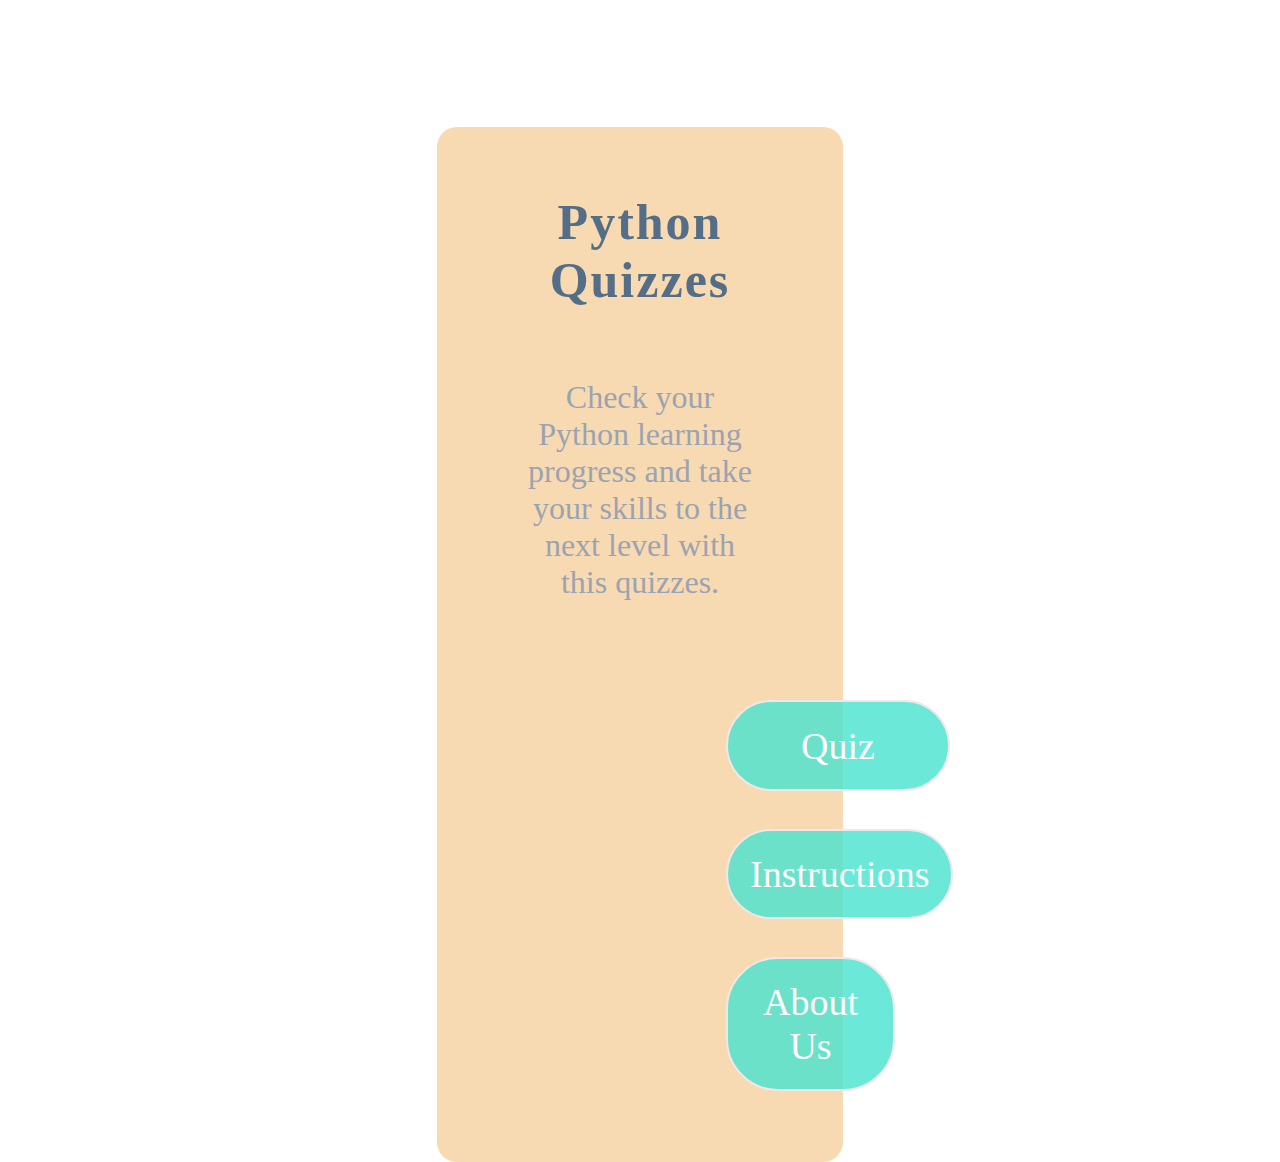
<file: index.html>
<!DOCTYPE html>
<html lang="en">
<head>
	<meta charset="utf-8">
	<title>Quiz</title>
	<link rel="stylesheet" type="text/css" href="style.css">
	
</head>
<body>
	<header>
		<div>
			<h1><strong>Python Quizzes</strong></h1>

			<p>Check your Python learning progress and take your skills to the next level with this quizzes.</p>

			<div class="flex-container">

				<div><button class="btn1"><a href="quiz/quiz.html">Quiz</a></button></div>
				
				<div><button class="btn2"><a href="instruction/instructions.html">Instructions</a></button></div>

				<div><button class="btn3"><a href="about/about.html">About Us</a></button></div>

			</div>
		</div>
	</header>
</body>
</html>
</file>
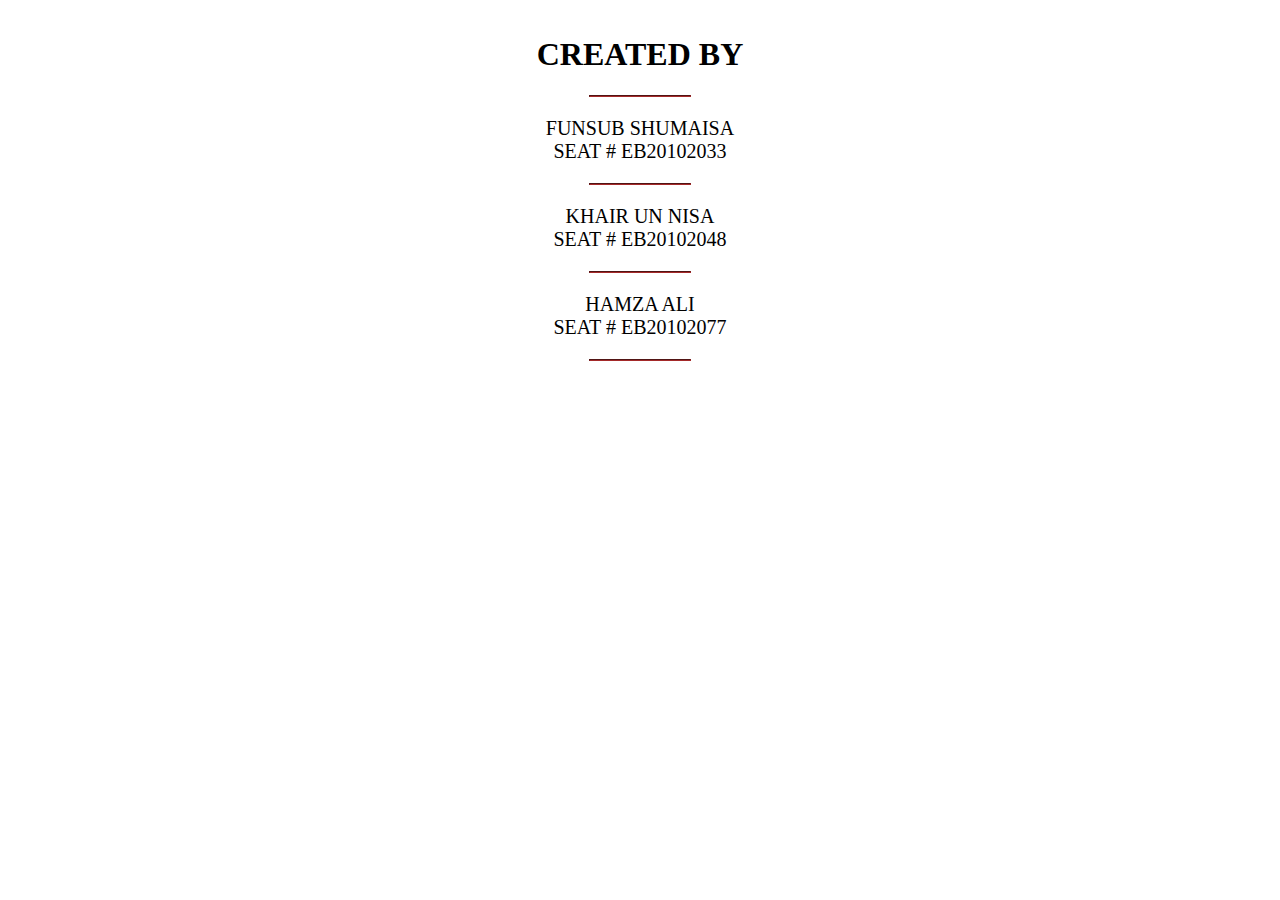
<file: about/about.html>
<!DOCTYPE html>
<html>
<head>
	<title>About us</title>
	<style>
		body{
			margin: 0;
			padding: 15px;
			text-transform: uppercase;
			text-align: center;
			
		}
		p{
			
			font-size: 20px;
		}
		hr{
			width: 100px;
			text-align: center;
			/*border-color: #9a9292;*/
			border-color: brown;
		}
		
	</style>
</head>
<body>
	<h1>created by</h1><hr>
	<p>funsub shumaisa <br> seat # EB20102033 <br></p><hr>
	<p>khair un nisa<br> seat # EB20102048</p><hr>
	<p>hamza ali<br> seat # EB20102077</p><hr>

</body>
</html>
</file>
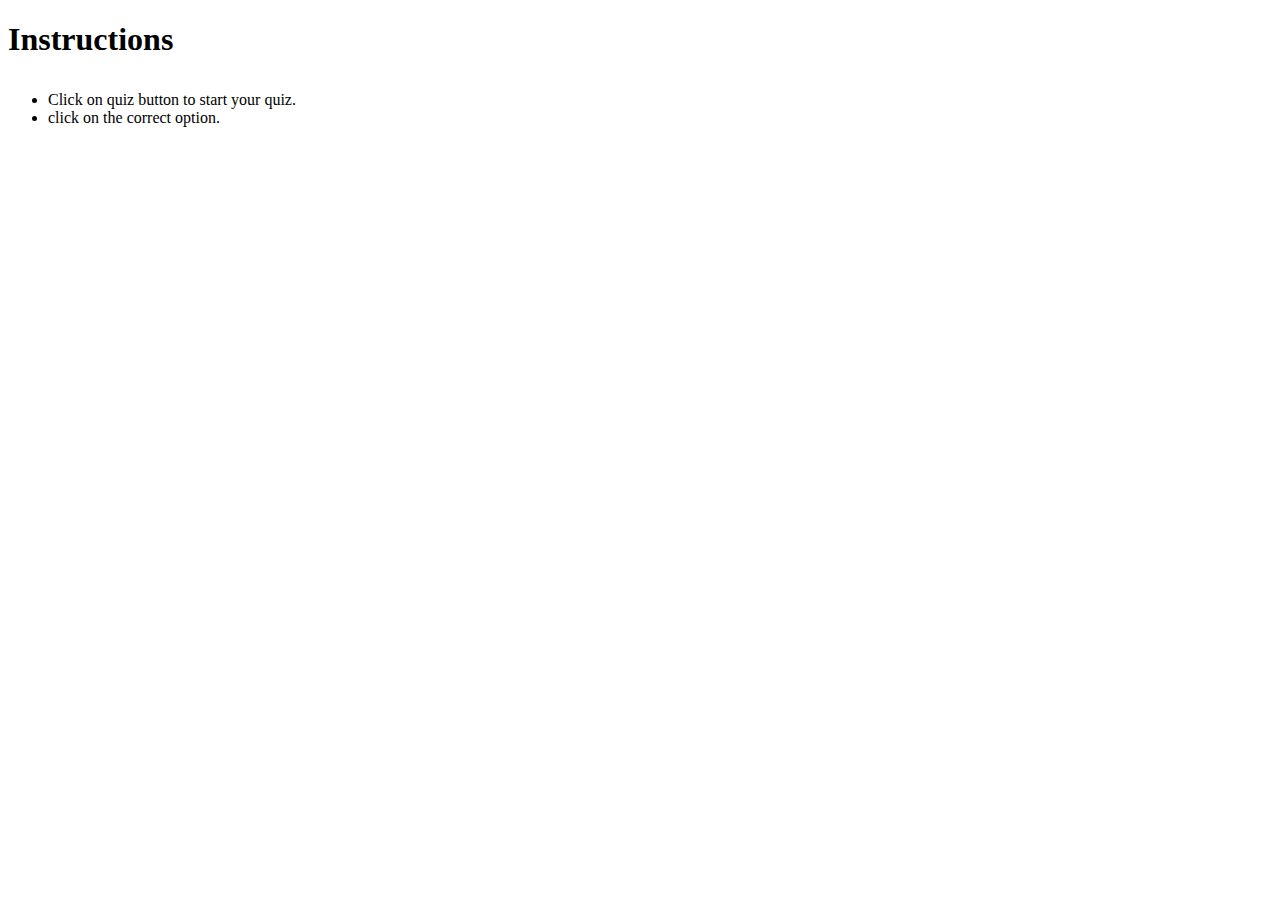
<file: instruction/instructions.html>
<!DOCTYPE html>
<html>
<head>
	<title>Instruction</title>
	<style>
		p{
			text-align: center;
			font-size: 33px;
		}
	</style>
</head>
<body>
	<h1>Instructions</h1>
</body>
	<p>
		<ul>
			<li>Click on quiz button to start your quiz.</li>
			<li>click on the correct option.</li>
		</ul>
	</p>
</html>
</file>
<file: style.css>
* {
	margin: 0;
	text-align: center;
}
body {
	
	padding: 25px;

}

h1 {

	letter-spacing: 2px; 
	font-size: 50px;
	padding: 30px;
	font-family: Roboto Slab;/*'Shippori Mincho B1'serif; cursive;*/
	padding-top: 54px;
	color: #546e88/*#8ba3bd*/;
	
}	

p {
	color: #9ba3b1;
	font-size: 32px;
	padding: 40px;
	padding-left: 90px;
	padding-right: 90px;
	font-weight: 500;
	font-family: -webkit-pictograph;
}

div {
	background-color: /*#f6e1c3*/#f7dab1;
	margin: 2px;
    padding-top: 12px;
    padding-bottom: 12px;
    margin-left: 244px;
    margin-right: 244px;
    border-radius: 20px;
}

a{
	text-decoration: none;
	color: white;
	font-size: 38px;
}
.flex-container {
	display: flex;
	flex-direction: column;
	padding: 20px;
	padding-top: 20px;
	margin: 20px;
}
header {
	background-image: url("https://image.freepik.com/free-vector/quiz-background-with-flat-objects_23-2147593080.jpg");
	background-repeat: no-repeat;
	background-size: cover;
	background-position: center;
	padding: 100px;
	padding-left: 168px;
    padding-right: 168px;
    background-attachment: fixed;
	height: 90vh;
}

.btn1 {
    border: none;
    background-color: #47e2cfcc;
    font-size: 40px;
    padding: 20px;
    border: 2px solid #efe8e8;
    border-radius: 52px;
    padding-left: 73px;
    padding-right: 73px;
    margin: 5px;
    font-family: serif;
}

.btn2{
	border: none;
	background-color: #47e2cfcc;
	font-size: 35px;
	padding-left: 22px;
	padding-right: 22px;
	border: 2px solid #efe8e8;
	border-radius: 52px;
	padding-bottom: 21px;
    padding-top: 21px;
    margin: 5px;
    font-family: serif;
}

.btn3{
	border: none;
	background-color: #47e2cfcc;
	font-size: 35px;
	padding: 21px;
	padding-left: 35px;
    padding-right: 35px;
	border: 2px solid #efe8e8;
	border-radius: 52px;
	margin: 5px;
	font-family: serif;
}

.btn1:hover{
	background-color: silver;
	color: white;
}

.btn2:hover{
	background-color: silver;
	color: white;
}
.btn3:hover{
	background-color: silver;
	color: white;
}
</file>
